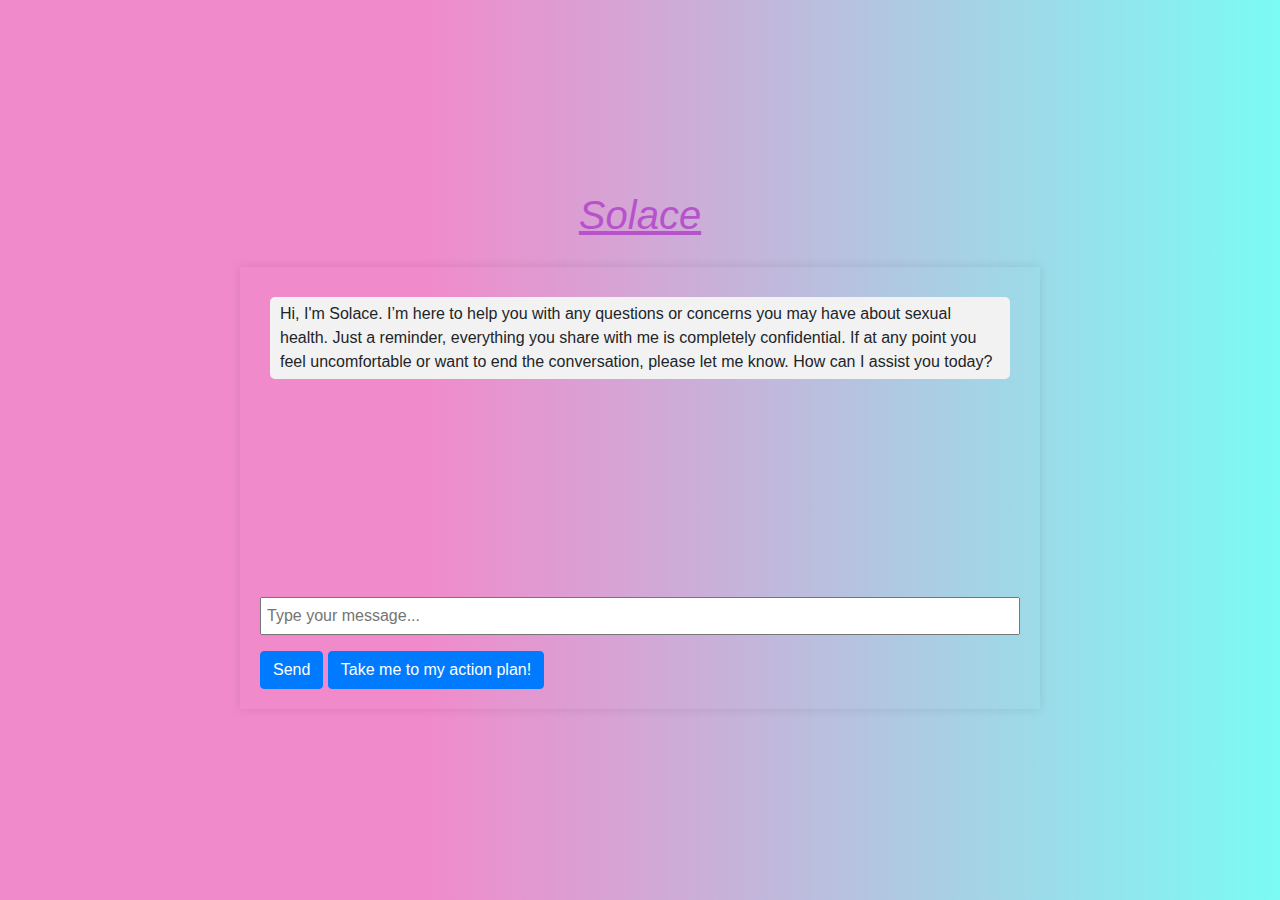
<file: django-chatbot-copy/src/templates/index.html>
<!DOCTYPE html>
<html lang="en">

<head>
    <meta charset="UTF-8">
    <meta http-equiv="X-UA-Compatible" content="IE=edge">
    <meta name="viewport" content="width=device-width, initial-scale=1.0">
    <link rel="stylesheet" href="https://cdn.jsdelivr.net/npm/bootstrap@4.0.0/dist/css/bootstrap.min.css"
        integrity="sha384-Gn5384xqQ1aoWXA+058RXPxPg6fy4IWvTNh0E263XmFcJlSAwiGgFAW/dAiS6JXm" crossorigin="anonymous">
    <title>STI Health Assistant</title>
    <style>
        body {
            font-family: Arial, sans-serif;
            background: rgb(233, 165, 208);
            background: linear-gradient(90deg, rgba(241, 138, 203, 1) 33%, rgba(123, 251, 244, 1) 100%);
        }

        .chat-container {
            max-width: 800px;
            margin: 0 auto;
            box-shadow: 0 0 10px rgba(0, 0, 0, 0.1);
            padding: 20px;
        }

        .header {
            text-align: center;
            font-style: italic;
            font-size: large;
            color: #b852cc;
            margin-bottom: 20px;
        }

        .chat-box {
            height: 300px;
            overflow-y: scroll;
            border-radius: 5px;
            margin-bottom: 10px;
            padding: 10px;
        }

        .message {
            padding: 5px 10px;
            border-radius: 5px;
            margin-bottom: 5px;
        }

        .message.received {
            background-color: #f2f2f2;
        }

        .message.sent {
            background-color: #e2f2ff;
        }

        .chat-input {
            display: flex;
        }

        input[type="text"] {
            flex: 1;
            padding: 5px;
        }
    </style>
</head>

<body class="d-flex flex-column justify-content-center" style="min-height: 100vh;">
  <div class= "header"><h1><u>Solace</u></h1></div>
    
        <div class="chat-container">
            
            <div class="chat-box" id="chat-box">
                <div class="message received"> Hi, I'm Solace. I’m here to help you with any
                    questions or concerns you may have about sexual health. Just a reminder, everything you share with me
                    is completely confidential. If at any point you feel uncomfortable or want to end the conversation,
                    please let me know. How can I assist you today?</div>
            </div>
            <div class="chat-input">
                <input type="text" id="user-input" placeholder="Type your message...">
            </div>
            <button id="send-btn" class="btn btn-primary mt-3">Send</button>
            <a href="https://solace-w4a8.onrender.com/plan" class="btn btn-primary mt-3">Take me to my action plan!</a>
        </div>
    

    <script src="https://code.jquery.com/jquery-3.7.0.min.js"
        integrity="sha256-2Pmvv0kuTBOenSvLm6bvfBSSHrUJ+3A7x6P5Ebd07/g=" crossorigin="anonymous"></script>
    <script>
        document.addEventListener("DOMContentLoaded", function () {
            var sendBtn = document.getElementById("send-btn");
            var userInput = document.getElementById("user-input");
            var chatBox = document.getElementById("chat-box");

            sendBtn.addEventListener("click", function () {
                var message = userInput.value.trim();
                if (message !== "") {
                    appendMessage(message, "sent");
                    userInput.value = "";
                    scrollToBottom();
                    // TODO: Handle user message and generate bot response
                    $.ajax({
                        url: "https://solace-w4a8.onrender.com/chat_gpt/?input=" + message,
                        type: 'GET',
                        dataType: 'json', // added data type
                        success: function (res) {
                            console.log(res);
                            // alert(res);
                            appendMessage(res, "received");
                        }
                    });
                }
            });

            function appendMessage(message, type) {
                var messageElement = document.createElement("div");
                messageElement.classList.add("message", type);
                messageElement.innerText = message;
                chatBox.appendChild(messageElement);
            }

            function scrollToBottom() {
                chatBox.scrollTop = chatBox.scrollHeight;
            }
        });

    </script>
</body>

</html>
</file>
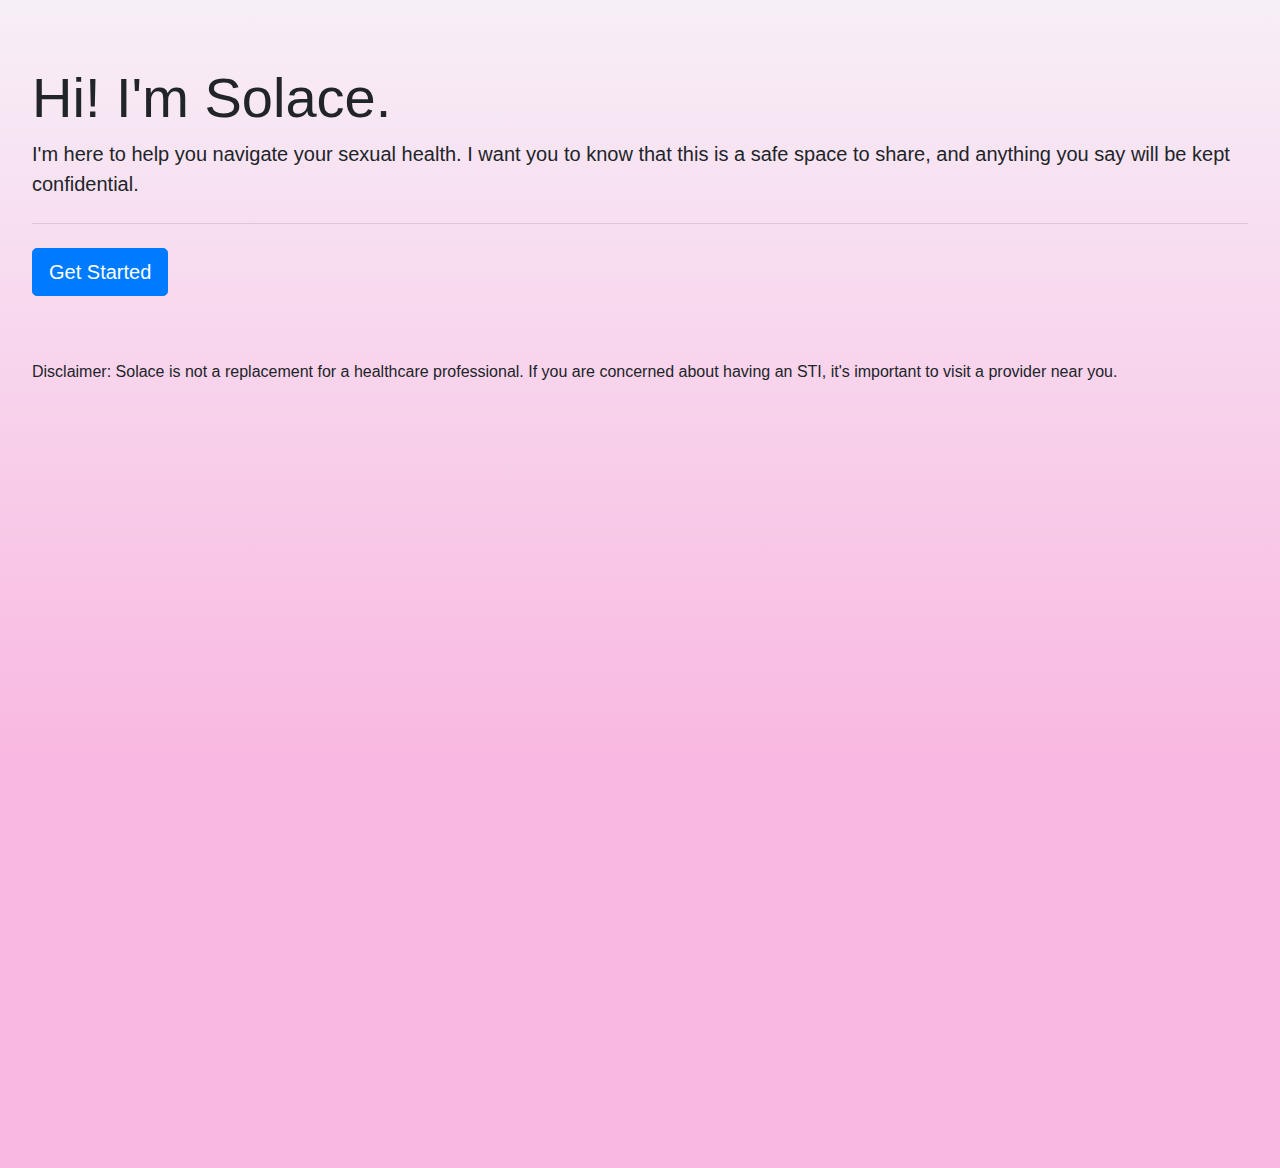
<file: django-chatbot-copy/src/templates/title.html>
<!DOCTYPE html>
<html lang="en">
<head>
    <meta charset="UTF-8">
    <meta http-equiv="X-UA-Compatible" content="IE=edge">
    <meta name="viewport" content="width=device-width, initial-scale=1.0">
    <link rel="stylesheet" href="https://cdn.jsdelivr.net/npm/bootstrap@4.0.0/dist/css/bootstrap.min.css" integrity="sha384-Gn5384xqQ1aoWXA+058RXPxPg6fy4IWvTNh0E263XmFcJlSAwiGgFAW/dAiS6JXm" crossorigin="anonymous">
    <title>STI Health Assistant</title>
    <style>

        body {
  font-family: Arial, sans-serif;
  background: rgb(249,184,225);
  background: linear-gradient(0deg, rgba(249,184,225,1) 33%, rgba(247,239,247,1) 100%);
}
      button {
        padding: 30px 100px;
        background-color: #1f5338;
        color: #fff;
        border: none;
        border-radius: 20px;
        position: relative;
        left: 635px;
        top: 50px;
        cursor: pointer;
      }
      .jumbotron {
        background: rgb(249,184,225);
        background: linear-gradient(0deg, rgba(249,184,225,1) 33%, rgba(247,239,247,1) 100%);  
      }
    </style>
</head>
<body>
    <div class="jumbotron">
        <h1 class="display-4">Hi! I'm Solace. </h1>
        <p class="lead">I'm here to help you navigate your sexual health. I want you to know that this is a safe space to share, and anything you say will be kept confidential.</p>
        <hr class="my-4">
        <p class="lead">
          <a class="btn btn-primary btn-lg" href="https://solace-w4a8.onrender.com/index" role="button">Get Started</a>
        </p>
        <br></br>

        <p>Disclaimer: Solace is not a replacement for a healthcare professional. If you are concerned about having an STI, it's important to visit a provider near you. </p>
        <br></br>
        <br></br>
        <br></br>
        <br></br>
        <br></br>
        <br></br>
        <br></br>
        <br></br>
        <br></br>
        <br></br>
        <br></br>
        <br></br>
        <br></br>
        <br></br>
      </div>
</body>
</file>
